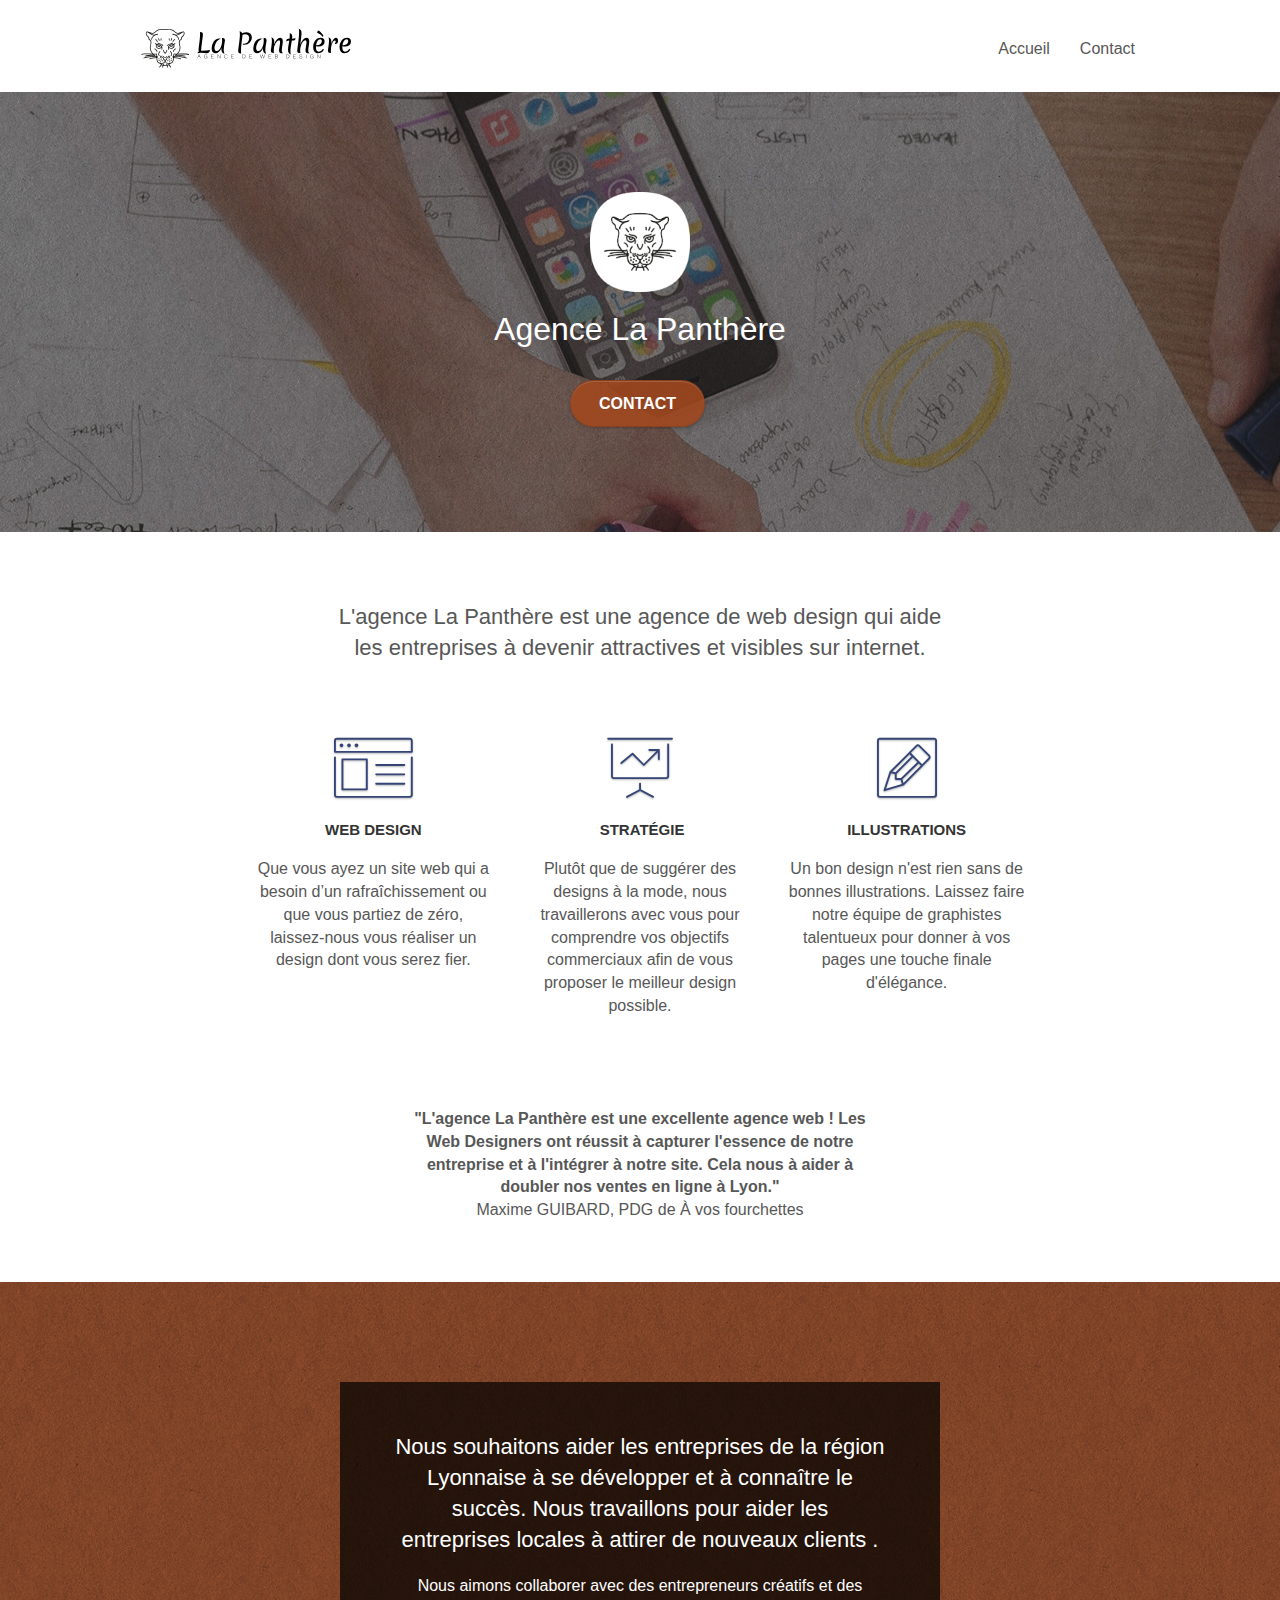
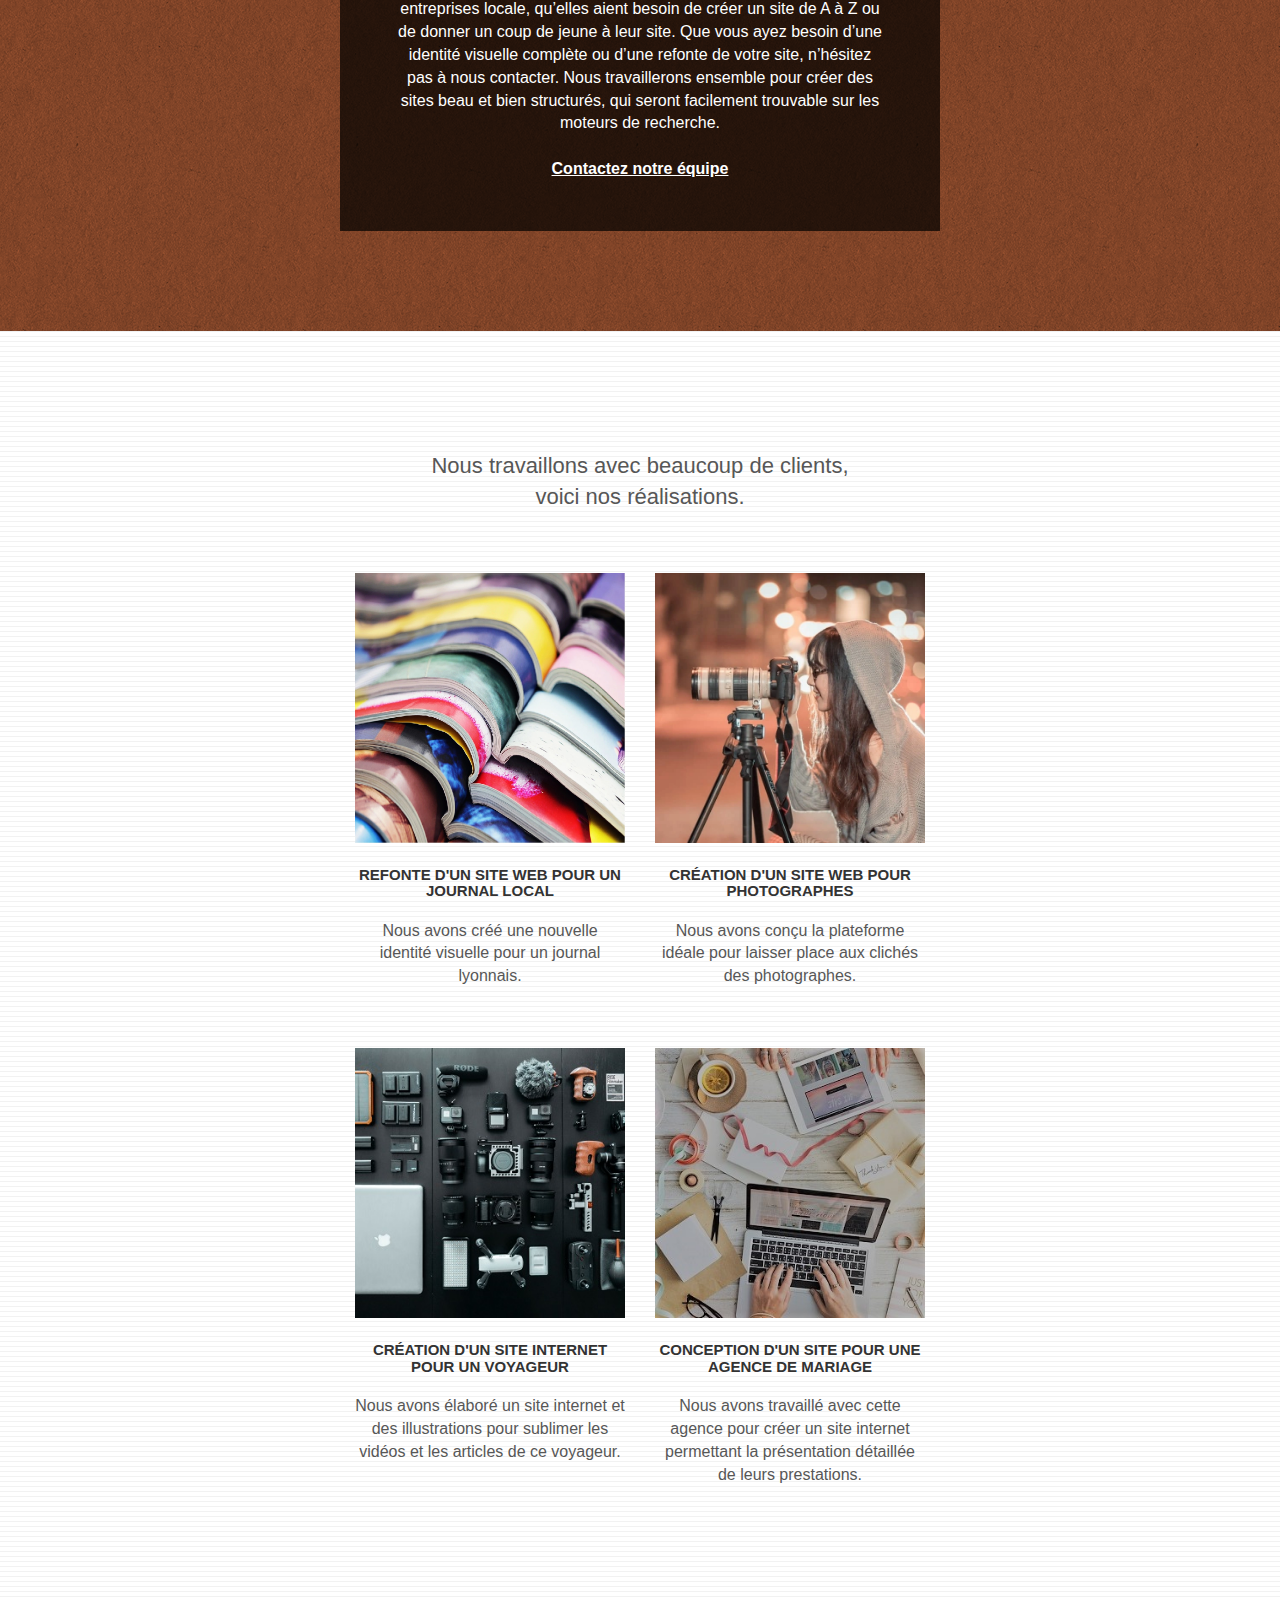
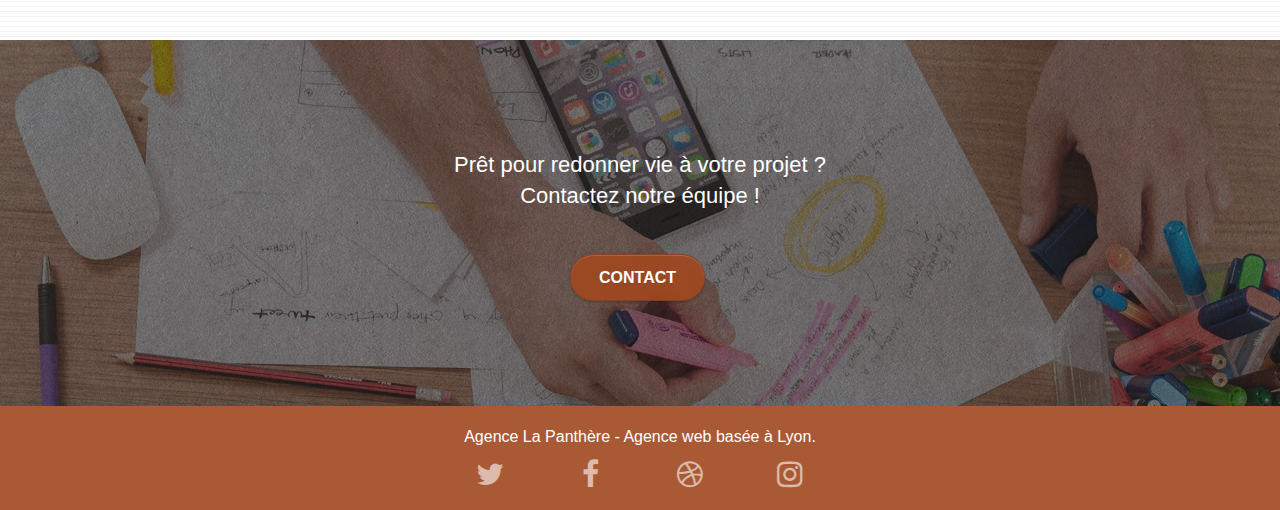
<file: index.html>
<!doctype html>
<html lang="fr">
<head>
    <meta charset="utf-8">
    <meta name="description" content="L’agence La Panthère est une agence de web design basé à Lyon qui aide les entreprises à devenir attractives et visible sur internet.">
    <meta name="viewport" content="width=device-width, initial-scale=1.0, viewport-fit=cover">
    <link rel="shortcut icon" type="image/png" href="favicon.jpg">
    
	
	<link rel="stylesheet" type="text/css"  href="./css/bootstrap.min.css">
	<link rel="stylesheet" type="text/css"  href="style.min.css">
	<link rel="stylesheet" type="text/css"  href="./css/font-awesome.min.css">
	<link rel="stylesheet" type="text/css"  href="./css/et-line.min.css">
	
    
	<script src="./js/jquery-2.1.0.min.js" defer ></script>
	<script src="./js/bootstrap.min.js" defer ></script>
	<script src="./js/blocs.min.js" defer ></script>
	<script src="./js/jquery.touchSwipe.min.js" defer ></script>
	<script src="./js/gmaps.min.js" defer ></script>

    <title>La Panthère - Entreprise Web Design Lyon</title>

    
<!-- Analytics -->
 
<!-- Analytics END -->
    
</head>
<body>
<!-- Principal conteneur -->
<div class="page-container">
    
<!-- bloc-0 -->
<header>
	<div class="bloc bgc-white l-bloc " id="bloc-0">
		<div class="container bloc-sm">

			<nav class="navbar row">
				<div class="navbar-header">
					<a class="navbar-brand" href="index.html"><img src="img/agence-la-panthere-monochrome.svg" alt="Lyon web design logo agence web meilleure agence" height="40" /></a>
					<button id="nav-toggle" type="button" class="ui-navbar-toggle navbar-toggle" data-toggle="collapse" data-target=".navbar-1">
						<span class="sr-only">Toggle navigation</span><span class="icon-bar"></span><span class="icon-bar"></span><span class="icon-bar"></span>
					</button>
				</div>
				<div class="collapse navbar-collapse navbar-1 special-dropdown-nav">
					<ul class="site-navigation nav navbar-nav">
						<li>
							<a href="index.html">Accueil</a>
						</li>
						<li>
							<a href="page2.html">Contact</a>
						</li>
					</ul>
				</div>
			</nav>
		</div>
	</div>
</header>
<!-- bloc-0 END -->

<main>
	<!-- bloc-1-presentation -->
	<section>
		<div class="bloc bgc-dark-slate-blue bg-banniere d-bloc bg-t-edge bloc-bg-texture texture-paper b-parallax" id="bloc-1-hero">
			<div class="container bloc-lg">
				<div class="row tight-width-whitespace">
					<div class="col-sm-12">
						<img src="img/logo.png" class="center-block image-resize-mode" width="100" alt="Agence La Panthère, agence web Lyon, création logo Lyon" />
						<h1 class="text-center hero-bloc-text tc-white ">
							Agence La Panthère
						</h1>
						<div class="text-center">
							<a href="page2.html" class="btn btn-lg btn-clean btn-rd cta-hero btn-atomic-tangerine" id="cta-hero">Contact</a>
						</div>
					</div>
				</div>
			</div>
		</div>
	</section>
	<!-- bloc-1-presentation END -->

	<!-- bloc-2-services -->
	<section>
		<div class="bloc bgc-white l-bloc" id="bloc-2-services">
			<div class="container bloc-md">
				<div class="row">
					<div class="col-sm-12 text-center txt">
						<h2>L'agence La Panthère est une agence de web design qui aide<br> les entreprises à devenir attractives et visibles sur internet.</h2>
					</div>
				</div>
				<div class="row voffset-lg med-width-whitespace">
					<div class="col-sm-4">
						<div class="text-center">
							<span class="et-icon-browser sm-shadow icon-dark-slate-blue icons icon-lg"></span>
						</div>
						<h3 class="mg-md text-center">
							Web design
						</h3>
						<p class="text-center ">
							Que vous ayez un site web qui a besoin d&rsquo;un rafraîchissement ou que vous partiez de zéro, laissez-nous vous réaliser un design dont vous serez fier.
						</p>
					</div>
					<div class="col-sm-4">
						<div class="text-center">
							<span class="et-icon-presentation sm-shadow icon-dark-slate-blue icons icon-lg"></span>
						</div>
						<h3 class="mg-md text-center">
							&nbsp;Stratégie
						</h3>
						<p class="text-center ">
							Plutôt que de suggérer des designs à la mode, nous travaillerons avec vous pour comprendre vos objectifs commerciaux afin de vous proposer le meilleur design possible.<br>
						</p>
					</div>
					<div class="col-sm-4">
						<div class="text-center">
							<span class="et-icon-edit sm-shadow icon-dark-slate-blue icons icon-lg"></span>
						</div>
						<h3 class="mg-md text-center">
							Illustrations
						</h3>
						<p class="text-center ">
							Un bon design n'est rien sans de bonnes illustrations. Laissez faire notre équipe de graphistes talentueux pour donner à vos pages une touche finale d'élégance.
						</p>
					</div>
				</div>
				<div class="row voffset-lg voffset">
					<div class="col-xs-12 col-md-8 col-md-offset-2 text-center">
						<p><strong>"L'agence La Panthère est une excellente agence web ! Les<br> Web Designers ont réussit à capturer l'essence de notre<br> entreprise et à l'intégrer à notre site. Cela nous à aider à<br> doubler nos ventes en ligne à Lyon."<br></strong><span> Maxime GUIBARD, PDG de À vos fourchettes</span></p>
					</div>
				</div>
			</div>
		</div>
	</section>
	<!-- bloc-2-services END -->

	<!-- bloc-3-what-i-do -->
	<section>
		<div class="bloc tc-white bgc-atomic-tangerine bg-presentation d-bloc bloc-bg-texture texture-paper b-parallax" id="bloc-3-what-i-do">
			<div class="container bloc-lg">
				<div class="row tight-width-whitespace black-background">
					<div class="col-sm-12">
						<h2 class="mg-md text-center tc-white">
							Nous souhaitons aider les entreprises de la région Lyonnaise à se développer et à connaître le succès. Nous travaillons pour aider les entreprises locales à attirer de nouveaux clients .<br>
						</h2>
						<p class="text-center white">
							Nous aimons collaborer avec des entrepreneurs créatifs et des entreprises locale, qu’elles aient besoin de créer un site de A à Z ou de donner un coup de jeune à leur site. Que vous ayez besoin d’une identité visuelle complète ou d’une refonte de votre site, n’hésitez pas à nous contacter. Nous travaillerons ensemble pour créer des sites beau et bien structurés, qui seront facilement trouvable sur les moteurs de recherche. <br><br><a class="ltc-white bold-link" href="page2.html">Contactez notre équipe</a><br>
						</p>
					</div>
				</div>
			</div>
		</div>
	</section>
	<!-- bloc-3-what-i-do END -->

	<!-- bloc-4-portfolio -->
	<section>
		<div class="bloc bgc-white bg-lines-h2-bg bg-repeat l-bloc" id="bloc-4-portfolio">
			<div class="container bloc-lg">
				<div class="row">
					<div class="col-sm-12 text-center">

						<h2>Nous travaillons avec beaucoup de clients,<br> voici nos réalisations.</h2>
					</div>
				</div>
				<div class="row tight-width-whitespace portfolio-row">
					<div class="col-sm-6">
						<a href="#" data-lightbox="img/1.webp" data-gallery-id="gallery-1" data-caption="Refonte d'un site web pour un journal local" data-frame="snapshot-lb"><img src="img/1.webp" alt="Lyon web design logo agence web meilleure agence et refonte site web journal" class="img-responsive portfolio-thumb" /></a>
						<h3 class="mg-md text-center">
							Refonte d'un site web pour un journal local
						</h3>
						<p class="text-center">
							Nous avons créé une nouvelle identité visuelle pour un journal lyonnais.
						</p>
					</div>
					<div class="col-sm-6">
						<a href="#" data-lightbox="img/2.webp" data-gallery-id="gallery-1" data-caption="Création d'un site web pour photographes" data-frame="snapshot-lb"><img src="img/2.webp" class="img-responsive portfolio-thumb" alt="Lyon web design logo agence web meilleure agence, Création d'un site web pour photographes" /></a>
						<h3 class="mg-md text-center">
							Création d'un site web pour photographes
						</h3>
						<p class="text-center">
							Nous avons conçu la plateforme idéale pour laisser place aux clichés des photographes.
						</p>
					</div>
				</div>
				<div class="row tight-width-whitespace portfolio-row">
					<div class="col-sm-6">
						<a href="#" data-lightbox="img/3.webp" data-gallery-id="gallery-1" data-caption="Création d'un site internet pour un voyageur" data-frame="snapshot-lb"><img src="img/3.webp" class="img-responsive portfolio-thumb" alt="Lyon web design logo agence web meilleure agence, Création d'un site web pour voyageur"/></a>
						<h3 class="mg-md text-center">
							Création d'un site internet pour un voyageur
						</h3>
						<p class="text-center">
							Nous avons élaboré un site internet et des illustrations pour sublimer les vidéos et les articles de ce voyageur.
						</p>
					</div>
					<div class="col-sm-6">
						<a href="#" data-lightbox="img/4.webp" data-gallery-id="gallery-1" data-caption="Conception d'un site pour une agence de mariage" data-frame="snapshot-lb"><img src="img/4.webp" class="img-responsive portfolio-thumb" alt="Lyon web design logo agence web meilleure agence, Création d'un site web pour agence de mariage" /></a>
						<h3 class="mg-md text-center">
							Conception d'un site pour une agence de mariage
						</h3>
						<p class="text-center">
							Nous avons travaillé avec cette agence pour créer un site internet permettant la présentation détaillée de leurs prestations.
						</p>
					</div>
				</div>
			</div>
		</div>
	</section>
	<!-- bloc-4-portfolio END -->

	<!-- bloc-5-cta -->
	<section>
		<div class="bloc bgc-dark-slate-blue bg-banniere d-bloc bloc-bg-texture texture-paper" id="bloc-5-cta">
			<div class="container bloc-lg">
				<div class="row">
					<h2 class="mg-md text-center tc-white">
						Prêt pour redonner vie à votre projet ?<br>Contactez notre équipe !
					</h2>
					<div class="col-sm-12 text-center">
						<a href="page2.html" class="btn btn-atomic-tangerine btn-clean btn-rd btn-lg cta-hero">Contact</a>
					</div>
				</div>
			</div>
		</div>
	</section>
	<!-- bloc-5-cta END -->
</main>


<!-- Footer - bloc-8 -->
<footer>
	<div class="bloc bgc-atomic-tangerine d-bloc" id="bloc-8">
		<div class="container bloc-sm">
			<div class="row">
				<div class="col-sm-12">
					<p class="text-center white">
						Agence La Panthère - Agence web basée à Lyon.<br>
					</p>
					<div class="row row-no-gutters social">
						<div class="col-sm-3">
							<div class="text-center">
								<a class="social" href="index.html" aria-label="icon-twitter"><span class="fa fa-twitter icon-md"></span></a>
							</div>
						</div>
						<div class="col-sm-3">
							<div class="text-center">
								<a class="social" href="index.html" aria-label="icon-facebook"><span class="fa fa-facebook icon-md"></span></a>
							</div>
						</div>
						<div class="col-sm-3">
							<div class="text-center">
								<a class="social" href="index.html" aria-label="icon-dribble"><span class="fa fa-dribbble icon-md"></span></a>
							</div>
						</div>
						<div class="col-sm-3">
							<div class="text-center">
								<a class="social" href="index.html" aria-label="icon-instagram"><span class="fa fa-instagram icon-md"></span></a>
							</div>
						</div>
					</div>
				</div>
			</div>
		</div>
	</div>
</footer>

<!-- Footer - bloc-8 END -->

</div>
<!-- Principal conteneur END -->
    

</body>
</html>
</file>
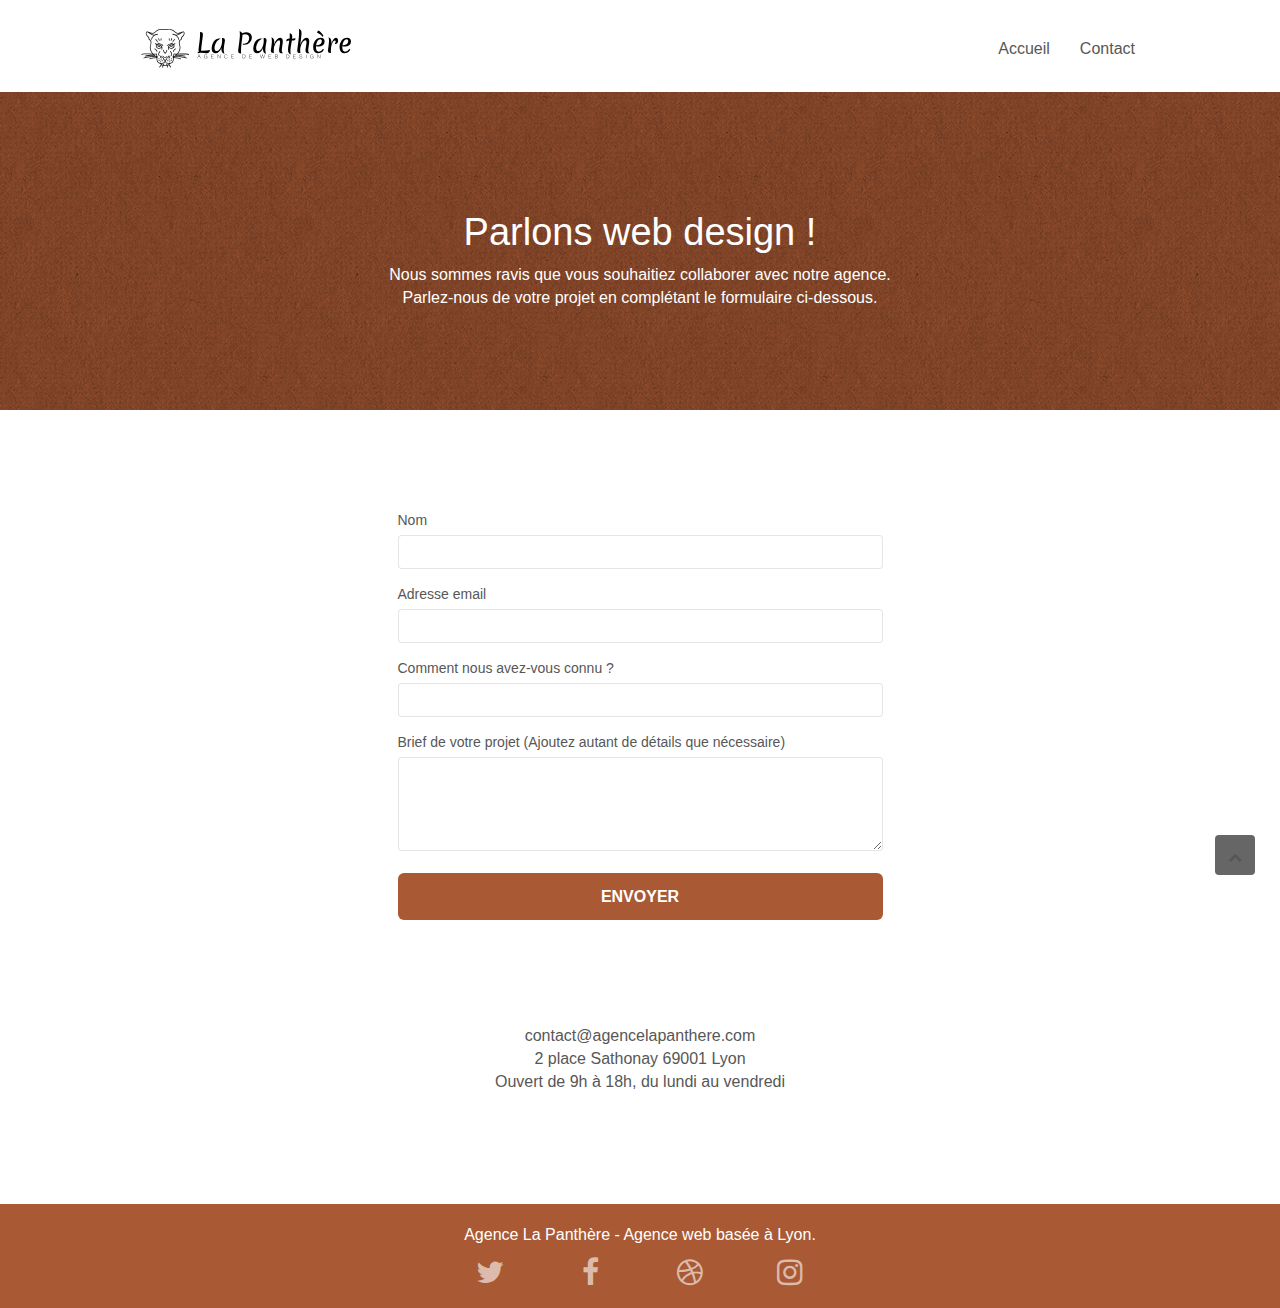
<file: page2.html>
<!doctype html>
<html lang="fr">
<head>
    <meta charset="utf-8">
    <meta name="description" content="Contactez nous, l’agence La Panthère est une agence de web design basé à Lyon qui aide les entreprises à devenir attractives et visible sur internet.">
    <meta name="viewport" content="width=device-width, initial-scale=1.0, viewport-fit=cover">
    <link rel="shortcut icon" type="image/png" href="favicon.jpg">
    
	<link rel="stylesheet" type="text/css" href="./css/bootstrap.min.css">
	<link rel="stylesheet" type="text/css" href="style.min.css">
	<link rel="stylesheet" type="text/css" href="./css/font-awesome.min.css">
	<link rel="stylesheet" type="text/css" href="./css/et-line.min.css">
	
    
	<script src="./js/jquery-2.1.0.min.js" defer ></script>
	<script src="./js/bootstrap.min.js" defer></script>
	<script src="./js/blocs.min.js" defer ></script>
	<script src="./js/jquery.touchSwipe.min.js" defer ></script>
	<script src="./js/gmaps.min.js" defer ></script>

    <title>Contact - La Panthère - Entreprise Web Design Lyon</title>

    
<!-- Analytics -->
 
<!-- Analytics END -->
    
</head>
<body>
<!-- Principal conteneur -->
<div class="page-container">
    
<!-- bloc-0 -->
<header>
	<div class="bloc bgc-white l-bloc " id="bloc-0">
		<div class="container bloc-sm">
			<nav class="navbar row">
				<div class="navbar-header">
					<a class="navbar-brand" href="index.html"><img src="img/agence-la-panthere-monochrome.svg" alt="atlanta web design logo" height="40" /></a>
					<button id="nav-toggle" type="button" class="ui-navbar-toggle navbar-toggle" data-toggle="collapse" data-target=".navbar-1">
						<span class="sr-only">Toggle navigation</span><span class="icon-bar"></span><span class="icon-bar"></span><span class="icon-bar"></span>
					</button>
				</div>
				<div class="collapse navbar-collapse navbar-1 special-dropdown-nav">
					<ul class="site-navigation nav navbar-nav">
						<li>
							<a href="index.html">Accueil</a>
						</li>
						<li>
							<a href="page2.html">Contact</a>
						</li>
					</ul>
				</div>
			</nav>
		</div>
	</div>
</header>
<!-- bloc-0 END -->

<main>
	<!-- bloc-6 -->
	<section>
		<div class="bloc bg-dots-bg bg-repeat bgc-atomic-tangerine d-bloc bloc-bg-texture texture-paper" id="bloc-6">
			<div class="container bloc-lg">
				<div class="row">
					<div class="col-sm-12">
						<h1 class="text-center hero-bloc-text tc-white">
							Parlons web design !
						</h1>
						<p class="text-center mg-lg tc-white tight-width-whitespace">
							Nous sommes ravis que vous souhaitiez collaborer avec notre agence.<br>
							Parlez-nous de votre projet en complétant le formulaire ci-dessous.
						</p>
					</div>
				</div>
			</div>
		</div>
	
	<!-- bloc-6 END -->

	<!-- bloc-7 -->
	
		<div class="bloc bgc-white l-bloc" id="bloc-7">
			<div class="container bloc-lg">
				<div class="row" id="form-P2">
					<div class="col-sm-6">
						<form id="form_1" method="post" action="includes/form_1.php">
							<div class="form-group">
								<label for="name">
									Nom
								</label>
								<input id="name" type="text" class="form-control" required />
							</div>
							<div class="form-group">
								<label for="email">
									Adresse email
								</label>
								<input id="email" class="form-control" type="email" required />
							</div>
							<div class="form-group">
								<label for="input_504">
									Comment nous avez-vous connu ?
								</label>
								<input class="form-control" type="text" required id="input_504" />
							</div>
							<div class="form-group">
								<label for="message">
									Brief de votre projet (Ajoutez autant de détails que nécessaire)<br>
								</label>
								<textarea id="message" class="form-control" rows="4" cols="50" required></textarea>
							</div> 
							<button class="bloc-button btn btn-lg btn-block cta-hero btn-atomic-tangerine" type="submit">
								Envoyer
							</button>
						</form>
					</div>
					<div class="col-sm-6">
						<p>
							contact@agencelapanthere.com<br>2 place Sathonay 69001 Lyon<br>Ouvert de 9h à 18h, du lundi au vendredi<br>
						</p>
					</div>
				</div>
			</div>
		</div>
	</section>
	<!-- bloc-7 END -->

	<!-- ScrollToTop Button -->
	<button aria-label="scroll-top" class="bloc-button btn btn-d scrollToTop" onclick="scrollToTarget('1')"><span class="fa fa-chevron-up"></span></button>
	<!-- ScrollToTop Button END-->
</main>


<!-- Footer - bloc-8 -->
<footer>
	<div class="bloc bgc-atomic-tangerine d-bloc" id="bloc-8">
		<div class="container bloc-sm">
			<div class="row">
				<div class="col-sm-12">
					<p class="text-center white">
						Agence La Panthère - Agence web basée à Lyon.<br>
					</p>
					<div class="row row-no-gutters social">
						<div class="col-sm-3">
							<div class="text-center">
								<a class="social" href="index.html" aria-label="icon-twitter"><span class="fa fa-twitter icon-md"></span></a>
							</div>
						</div>
						<div class="col-sm-3">
							<div class="text-center">
								<a class="social" href="index.html" aria-label="icon-facebook"><span class="fa fa-facebook icon-md"></span></a>
							</div>
						</div>
						<div class="col-sm-3">
							<div class="text-center">
								<a class="social" href="index.html" aria-label="icon-dribble"><span class="fa fa-dribbble icon-md"></span></a>
							</div>
						</div>
						<div class="col-sm-3">
							<div class="text-center">
								<a class="social" href="index.html" aria-label="icon-instagram"><span class="fa fa-instagram icon-md"></span></a>
							</div>
						</div>
					</div>
				</div>
			</div>
		</div>
	</div>
</footer>
<!-- Footer - bloc-8 END -->

</div>
<!-- Principal conteneur END -->
    

</body>
</html>
</file>
<file: style.min.css>
body{margin:0;padding:0;background:#fff;overflow-x:hidden;-webkit-font-smoothing:antialiased;-moz-osx-font-smoothing:grayscale}a,button{transition:all .3s ease-in-out;outline:0!important}a:hover{text-decoration:none;cursor:pointer}#page-loading-blocs-notifaction{position:fixed;top:0;bottom:0;width:100%;z-index:1;background:#fff url(img/pageload-spinner.gif) no-repeat center center}.bloc{width:100%;clear:both;background:50% 50% no-repeat;padding:0 50px;-webkit-background-size:cover;-moz-background-size:cover;-o-background-size:cover;background-size:cover;position:relative}.bloc .container{padding-left:0;padding-right:0}.bloc-lg{padding:100px 50px}.bloc-md{padding:50px}.bloc-sm{padding:20px 50px}.bg-b-edge,.bg-bl-edge,.bg-br-edge,.bg-center,.bg-l-edge,.bg-r-edge,.bg-repeat,.bg-t-edge,.bg-tl-edge,.bg-tr-edge{-webkit-background-size:auto!important;-moz-background-size:auto!important;-o-background-size:auto!important;background-size:auto!important}.bg-repeat{background:repeat}.bg-t-edge{background:top no-repeat}.bloc-bg-texture::before{content:"";background-size:2px 2px;position:absolute;top:0;bottom:0;left:0;right:0}.texture-paper::before{background:url(img/texture-paper.png);background-size:280px 280px}.b-parallax{background-attachment:fixed}.d-bloc{color:rgba(255,255,255,.7)}.d-bloc button:hover{color:rgba(255,255,255,.9)}.d-bloc .icon-round,.d-bloc .icon-rounded,.d-bloc .icon-semi-rounded-a,.d-bloc .icon-semi-rounded-b,.d-bloc .icon-square{border-color:rgba(255,255,255,.9)}.d-bloc .divider-h span{border-color:rgba(255,255,255,.2)}.d-bloc .a-btn,.d-bloc .navbar a,.d-bloc .navbar-brand,.d-bloc a .icon-lg,.d-bloc a .icon-md,.d-bloc a .icon-sm,.d-bloc a .icon-xl,.d-bloc h1 a,.d-bloc h2 a,.d-bloc h3 a,.d-bloc h4 a,.d-bloc h5 a,.d-bloc h6 a,.d-bloc p a{color:rgba(255,255,255,.6)}.d-bloc .a-btn:hover,.d-bloc .navbar a:hover,.d-bloc .navbar-brand:hover,.d-bloc a:hover .icon-lg,.d-bloc a:hover .icon-md,.d-bloc a:hover .icon-sm,.d-bloc a:hover .icon-xl,.d-bloc h1 a:hover,.d-bloc h2 a:hover,.d-bloc h3 a:hover,.d-bloc h4 a:hover,.d-bloc h5 a:hover,.d-bloc h6 a:hover,.d-bloc p a:hover{color:rgba(255,255,255,1)}.d-bloc .navbar-toggle .icon-bar{background:rgba(255,255,255,1)}.d-bloc .btn-wire,.d-bloc .btn-wire:hover{color:rgba(255,255,255,1);border-color:rgba(255,255,255,1)}.d-bloc .panel{color:rgba(0,0,0,.5)}.d-bloc .panel button:hover{color:rgba(0,0,0,.7)}.d-bloc .panel icon{border-color:rgba(0,0,0,.7)}.d-bloc .panel .divider-h span{border-color:rgba(0,0,0,.1)}.d-bloc .panel .a-btn{color:rgba(0,0,0,.6)}.d-bloc .panel .a-btn:hover{color:rgba(0,0,0,1)}.d-bloc .panel .btn-wire,.d-bloc .panel .btn-wire:hover{color:rgba(0,0,0,.7);border-color:rgba(0,0,0,.3)}.d-bloc .panel,.l-bloc{color:rgba(0,0,0,.5)}.d-bloc .panel button:hover,.l-bloc button:hover{color:rgba(0,0,0,.7)}.l-bloc .icon-round,.l-bloc .icon-rounded,.l-bloc .icon-semi-rounded-a,.l-bloc .icon-semi-rounded-b,.l-bloc .icon-square{border-color:rgba(0,0,0,.7)}.d-bloc .panel .divider-h span,.l-bloc .divider-h span{border-color:rgba(0,0,0,.1)}.d-bloc .panel .a-btn,.l-bloc .a-btn,.l-bloc .navbar a,.l-bloc .navbar-brand,.l-bloc a .icon-lg,.l-bloc a .icon-md,.l-bloc a .icon-sm,.l-bloc a .icon-xl,.l-bloc h1 a,.l-bloc h2 a,.l-bloc h3 a,.l-bloc h4 a,.l-bloc h5 a,.l-bloc h6 a,.l-bloc p a{color:rgba(0,0,0,.6)}.d-bloc .panel .a-btn:hover,.l-bloc .a-btn:hover,.l-bloc .navbar a:hover,.l-bloc .navbar-brand:hover,.l-bloc a:hover .icon-lg,.l-bloc a:hover .icon-md,.l-bloc a:hover .icon-sm,.l-bloc a:hover .icon-xl,.l-bloc h1 a:hover,.l-bloc h2 a:hover,.l-bloc h3 a:hover,.l-bloc h4 a:hover,.l-bloc h5 a:hover,.l-bloc h6 a:hover,.l-bloc p a:hover{color:rgba(0,0,0,1)}.l-bloc .navbar-toggle .icon-bar{color:rgba(0,0,0,.6)}.d-bloc .panel .btn-wire,.d-bloc .panel .btn-wire:hover,.l-bloc .btn-wire,.l-bloc .btn-wire:hover{color:rgba(0,0,0,.7);border-color:rgba(0,0,0,.3)}.voffset{margin-top:30px}.voffset-lg{margin-top:80px}.row-no-gutters{margin-right:0;margin-left:0}.row.row-no-gutters>[class*=" col-"],.row.row-no-gutters>[class^=col-]{padding-right:0;padding-left:0}#bloc-1-hero h1{font-size:32px}.navbar{margin-bottom:0;z-index:1}.navbar-brand{height:auto;padding:3px 15px;font-size:25px;font-weight:400;font-weight:600;line-height:44px}.navbar-brand img{max-height:200px;margin:0 5px 0 0;display:inline}.navbar-brand img[src$=svg]{min-width:100px;width:210px;height:40px}.nav-center .navbar-brand img{margin:0}.navbar .nav{padding-top:2px;margin-right:-16px;float:right;z-index:1}.nav>li{float:left;margin-top:4px;font-size:16px}.navbar-nav .open .dropdown-menu>li>a{text-align:inherit}.nav>li a:focus,.nav>li a:hover{background:0 0}.navbar-toggle{margin:10px 10px 0 0;border:0}.navbar-toggle:hover{background:0 0!important}.navbar-toggle .icon-bar{background-color:rgba(0,0,0,.5);width:26px}.nav-invert .navbar .nav{float:left}.nav-invert .navbar-brand,.nav-invert .navbar-header{float:right;position:relative;z-index:2}.txt h2{margin-bottom:50px}@media (min-width:768px){.site-navigation{position:absolute;top:50%;right:20px;transform:translate(0,-50%);-webkit-transform:translateY(-50%)}.nav>li .dropdown-menu a,.nav>li .dropdown-menu a:hover{color:#484848}.nav-invert .site-navigation{left:0;right:0}.nav-center{text-align:center}.nav-center .navbar-header{width:100%}.nav-center .nav>li,.nav-center .navbar-brand,.nav-center .navbar-header{float:none;display:inline-block}.nav-center .site-navigation{position:relative;width:100%;right:0;margin-right:0;margin-top:20px}.nav-center.mini-nav .navbar-toggle{float:none;margin:10px auto 0}}.nav>li>.dropdown a{background:0 0!important;display:block;padding:14px 15px}nav .caret{margin:0 5px}.dropdown-menu .dropdown-menu{top:-8px;left:100%}.dropdown-menu .dropmenu-flow-right{top:100%;left:0;margin-left:-1px;border-top-left-radius:0;border-top-right-radius:0}.dropdown-menu .dropdown span{border:4px solid #000;border-top-color:transparent;border-right-color:transparent;border-bottom-color:transparent;margin:6px -5px 0 0!important;float:right}.mg-md{margin-top:10px;margin-bottom:20px;position:relative}.mg-lg{margin-top:10px;margin-bottom:40px}.btn{margin:0 5px 5px 0}.btn.pull-right{margin:0 0 5px 5px}.btn-d,.btn-d:focus,.btn-d:hover{color:#fff;background:rgba(0,0,0,.6)}button{outline:0!important}.btn-rd{border-radius:40px!important}.btn-clean{border:1px solid rgba(0,0,0,.08);border-bottom-color:rgba(0,0,0,.1);text-shadow:0 1px 0 rgba(0,0,1,.1);box-shadow:0 1px 3px rgba(0,0,1,.25),inset 0 1px 0 0 rgba(255,255,255,.15)}.icon-md{font-size:30px!important}.icon-lg{font-size:60px!important}.sm-shadow{text-shadow:0 1px 2px rgba(0,0,0,.3)}.panel-sq,.panel-sq .panel-footer,.panel-sq .panel-heading{border-radius:0}.panel-rd{border-radius:30px}.panel-rd .panel-heading{border-radius:29px 29px 0 0}.panel-rd .panel-footer{border-radius:0 0 29px 29px}.form-control{border-color:rgba(0,0,0,.1);box-shadow:none}.scrollToTop{width:40px;height:40px;position:fixed;bottom:20px;right:20px;opacity:1;z-index:1;transition:all .3s ease-in-out}.scrollToTop span{margin-top:6px}.showScrollTop{font-size:14px;opacity:1}a[data-lightbox]{position:relative;display:block;text-align:center}a[data-lightbox]:hover::before{content:"+";font-family:HelveticaNeue-Light,"Helvetica Neue Light","Helvetica Neue",Helvetica,Arial;font-size:32px;width:50px;height:50px;margin-left:-25px;border-radius:50%;background:rgba(0,0,0,.6);color:#fff;font-weight:100;z-index:1;position:absolute;top:50%;transform:translateY(-50%);-webkit-transform:translateY(-50%)}a[data-lightbox]:hover img{opacity:.6;-webkit-animation-fill-mode:none;animation-fill-mode:none}#lightbox-modal{display:flex;align-items:center}#lightbox-modal .modal-dialog{width:90%;max-width:900px;margin:0 auto 0}#lightbox-modal .modal-dialog img{max-height:90vh;margin:0 auto}.lightbox-caption{padding:20px;color:#fff;background:rgba(0,0,0,.5);position:absolute;left:15px;right:15px;bottom:5px}.close-lightbox{color:#fff;font-size:30px;position:absolute;top:20px;right:20px;z-index:1;background:rgba(0,0,0,.7);border:none;line-height:30px;padding:0 9px 5px;opacity:1}.close-lightbox:hover,.next-lightbox:hover,.prev-lightbox:hover{opacity:1;color:#fff}.next-lightbox,.prev-lightbox{font-size:20px;color:rgba(255,255,255,.9)!important;background:rgba(0,0,0,.7);transition:all .2s ease-in-out;position:absolute;top:45%;z-index:1;opacity:1}.next-lightbox{padding:6px 8px 1px 13px;right:25px}.prev-lightbox{padding:6px 13px 1px 10px;left:25px}.snapshot-lb .modal-body{padding-bottom:45px}.snapshot-lb .lightbox-caption{padding:0;color:rgba(0,0,0,.5);background:0 0}.btn,a,h1,h2,h3,h4,h5,h6,label,p{font-family:helvetica;font-weight:400;color:#575757!important}.container{max-width:1000px}.hero-bloc-text{font-size:38px}.hero-bloc-text-sub{font-size:36px}.statement-bloc-text{line-height:26px;font-style:italic;font-size:20px;text-align:center;font-weight:lighter;max-width:520px;margin:auto auto auto auto}p{font-size:16px}.tight-width-whitespace{max-width:600px;margin:auto auto auto auto}.h1{font-size:20px;font-family:"Open Sans"}.cta-hero{margin-top:22px;color:#fff!important;text-transform:uppercase;padding:12px 28px 12px 28px;font-size:16px;font-weight:700}.social{max-width:400px;margin:auto auto auto auto}h2{font-size:22px;line-height:1.4em}h3{font-size:15px;text-transform:uppercase;font-weight:700;color:#333!important}.med-width-whitespace{max-width:800px;margin:auto auto auto auto;box-shadow:0 0 0 #000}h1{color:#333!important}h4{color:#333!important}.icons{margin-bottom:14px;margin-top:24px}.white{color:#fff!important}.portfolio-thumb{margin-bottom:24px}.portfolio-row{margin-bottom:44px;margin-top:50px}.avatar{box-shadow:0 4px 9px rgba(0,0,0,.3)}.black-background{background-color:rgba(0,0,0,.7);padding:40px 40px 40px 40px}.bold-link{font-weight:900;text-decoration:underline!important}.bgc-white{background-color:#fff}.bgc-dark-slate-blue{background-color:#364577}.bgc-atomic-tangerine{background-color:rgba(160,72,31,.9)}.tc-white{color:#fff!important}.btn-atomic-tangerine{background:rgba(160,72,31,.9);color:#fff!important}.btn-atomic-tangerine:hover{background:#c27956!important;color:#fff!important}.ltc-white{color:#fff!important}.ltc-white:hover{color:#ccc!important}.ltc-atomic-tangerine{color:#f3976c!important}.ltc-atomic-tangerine:hover{color:#c27956!important}.icon-dark-slate-blue{color:#364577!important;border-color:#364577!important}.bg-dots-bg{background-image:url(img/dots-bg.png)}.bg-lines-h2-bg{background-image:url(img/lines-h2-bg.png)}.bg-banniere{background-image:url(img/agence-la-panthere.webp)}.bg-presentation{background-image:url(img/image-de-presentation.webp)}#form-P2{display:flex;flex-direction:column;align-items:center}#form-P2 p{text-align:center;margin-top:100px}@media (max-width:1024px){.bloc{padding-left:20px;padding-right:20px}.bloc-tile-2.full-width-bloc .container,.bloc-tile-3.full-width-bloc .container,.bloc-tile-4.full-width-bloc .container,.bloc.full-width-bloc{padding-left:0;padding-right:0}}@media (max-width:992px) and (min-width:768px){.navbar .nav{max-width:80%}.nav-center.navbar .nav{max-width:100%}}@media only screen and (min-width:768px) and (max-width:1024px) and (orientation:landscape){.b-parallax{background-attachment:scroll}}@media only screen and (min-width:1024px) and (max-width:1366px) and (-webkit-min-device-pixel-ratio:1.5){.b-parallax{background-attachment:scroll}}@media (max-width:991px){.container{width:100%}.b-parallax{background-attachment:scroll}#hero-bloc,.page-container{overflow-x:hidden;position:relative}.bloc{padding-left:-webkit-constant(safe-area-inset-left);padding-right:-webkit-constant(safe-area-inset-right)}.bloc-group,.bloc-group .bloc{display:block;width:100%}.bloc-fill-screen .fill-bloc-bottom-edge,.bloc-fill-screen .fill-bloc-top-edge{padding:0 20px;padding-left:-webkit-constant(safe-area-inset-left);padding-right:-webkit-constant(safe-area-inset-right)}}@media (max-width:767px){.page-container{overflow-x:hidden;position:relative}#disqus_thread,h1,h2,h3,h4,h5,h6,p{padding-left:10px!important;padding-right:10px!important}.b-parallax{background-attachment:scroll}.navbar .nav{padding-top:0;border-top:1px solid rgba(0,0,0,.2);float:none!important}.navbar.row{margin-left:0;margin-right:0}.site-navigation{position:inherit;transform:none;-webkit-transform:none;-ms-transform:none}.nav>li{margin-top:0;border-bottom:1px solid rgba(0,0,0,.1);background:rgba(0,0,0,.05);text-align:left;padding-left:15px;width:100%}.nav>li:hover{background:rgba(0,0,0,.08)}.dropdown .dropdown a .caret{float:none;margin:5px 0 0 10px!important;border:4px solid #000;border-bottom-color:transparent;border-right-color:transparent;border-left-color:transparent}#hero-bloc .navbar .nav{background:rgba(0,0,0,.8)}#hero-bloc .navbar .nav a{color:rgba(255,255,255,.6)}.hero{padding:50px 0}.hero-nav{left:-1px;right:-1px}.navbar-collapse{padding:0;overflow-x:hidden;-webkit-box-shadow:none;box-shadow:none}.navbar-brand img{max-height:40px;width:auto}.nav-invert .navbar-header{float:none;width:100%}.nav-invert .navbar-toggle{float:left;margin-left:10px}.bloc{padding-left:0;padding-right:0}.bloc-lg,.bloc-xl,.bloc-xxl{padding:40px 0}.bloc-md,.bloc-sm{padding-left:0;padding-right:0}.row .social{display:flex;justify-content:space-evenly}.bloc-fill-screen .fill-bloc-bottom-edge,.bloc-fill-screen .fill-bloc-top-edge,.bloc-tile-2 .container,.bloc-tile-3 .container,.bloc-tile-4 .container{padding-left:0;padding-right:0}.a-block{padding:0 10px}.btn-dwn{display:none}.voffset{margin-top:5px}.voffset-md{margin-top:20px}.voffset-lg{margin-top:30px}form{padding:5px}.close-lightbox{display:inline-block}.blocsapp-device-iphone5{background-size:216px 425px;padding-top:60px;width:216px;height:425px}.blocsapp-device-iphone5 img{width:180px;height:320px}}@media (max-width:400px){.bloc{padding-left:0;padding-right:0}}@media (max-width:767px){.bloc-mob-center-text{text-align:center}}
</file>
